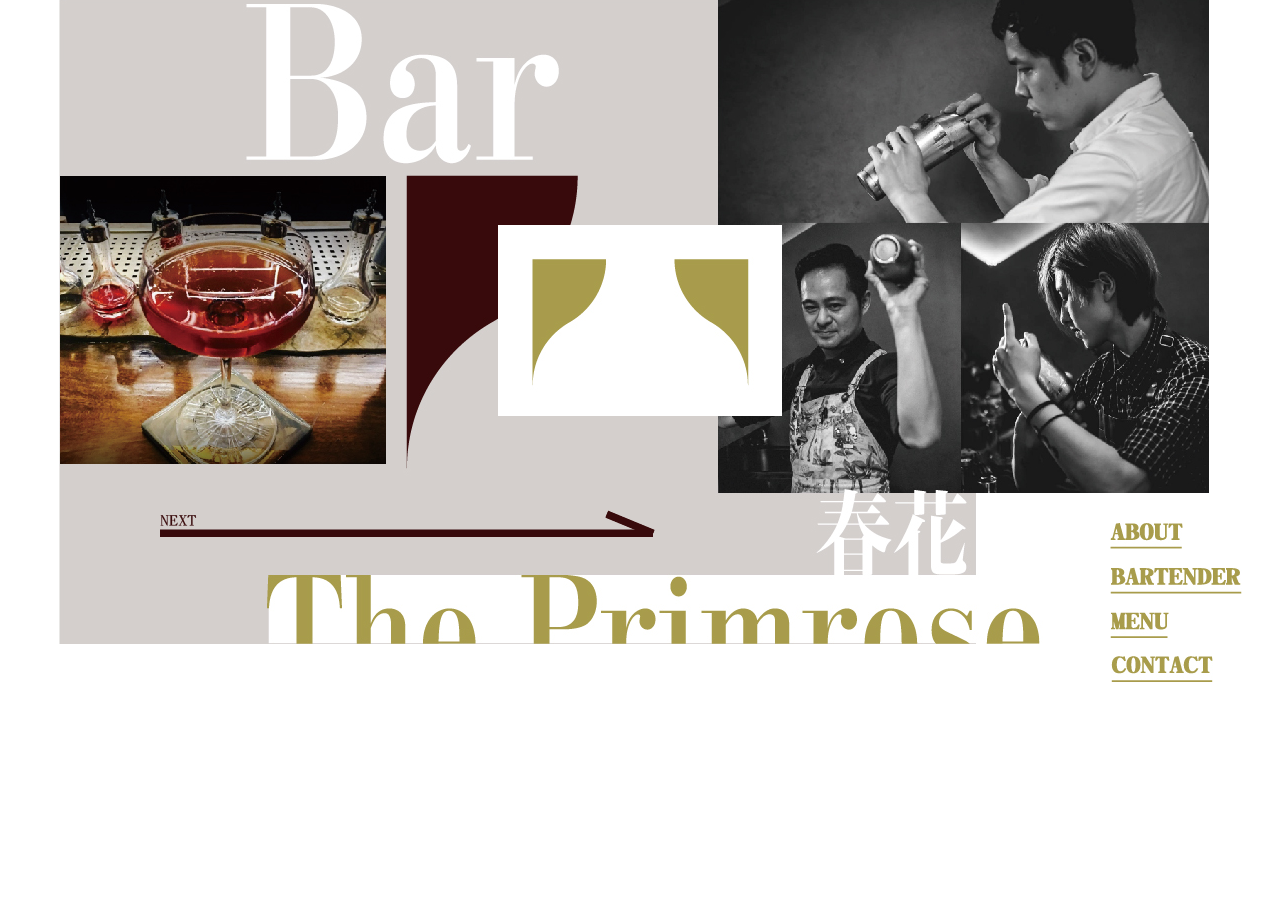
<file: index.html>
<!DOCTYPE html>
<html lang = "en">
    <head>
        <link rel="stylesheet" type="text/css" href="CSS/styles.css">
        <title>Bar春花</title>
        <meta charset="utf-8">
        <script src="https://code.jquery.com/jquery-2.1.3.min.js"></script>
        <script src="js/index.js"></script>
    </head>
        
    <body>

                <img src="images/img_cover.jpg" alt="bg" class="bg" width="1150" height="648">
                <img src="images/img_icon1.jpg" alt="icon1" class="icon1" width="284" height="191">
                <div class = "i"><a href="about.html"><img src="images/img_icon2.png" alt="icon2" id = "icon2" class="icon2" width="495" height="27"></a></div>
                <div class = "hover1"><a href="about.html"><img src="images/img_about.png" alt="about" class="about" width="83" height="41"></a></div>
                <div class = "hover2"><a href="bartender.html"><img src="images/img_bartender.png" alt="bartender" class="bartender" width="139" height="41"></a></div>
                <div class = "hover3"><a href="menu.html"><img src="images/img_menu.png" alt="menu" class="menu" width="76" height="44"></a></div>
                <div class = "hover4"><a href="contact.html"><img src="images/img_contact.png" alt="contact" class="contact" width="121" height="42"></a></div>


    </body>
</html>
</file>
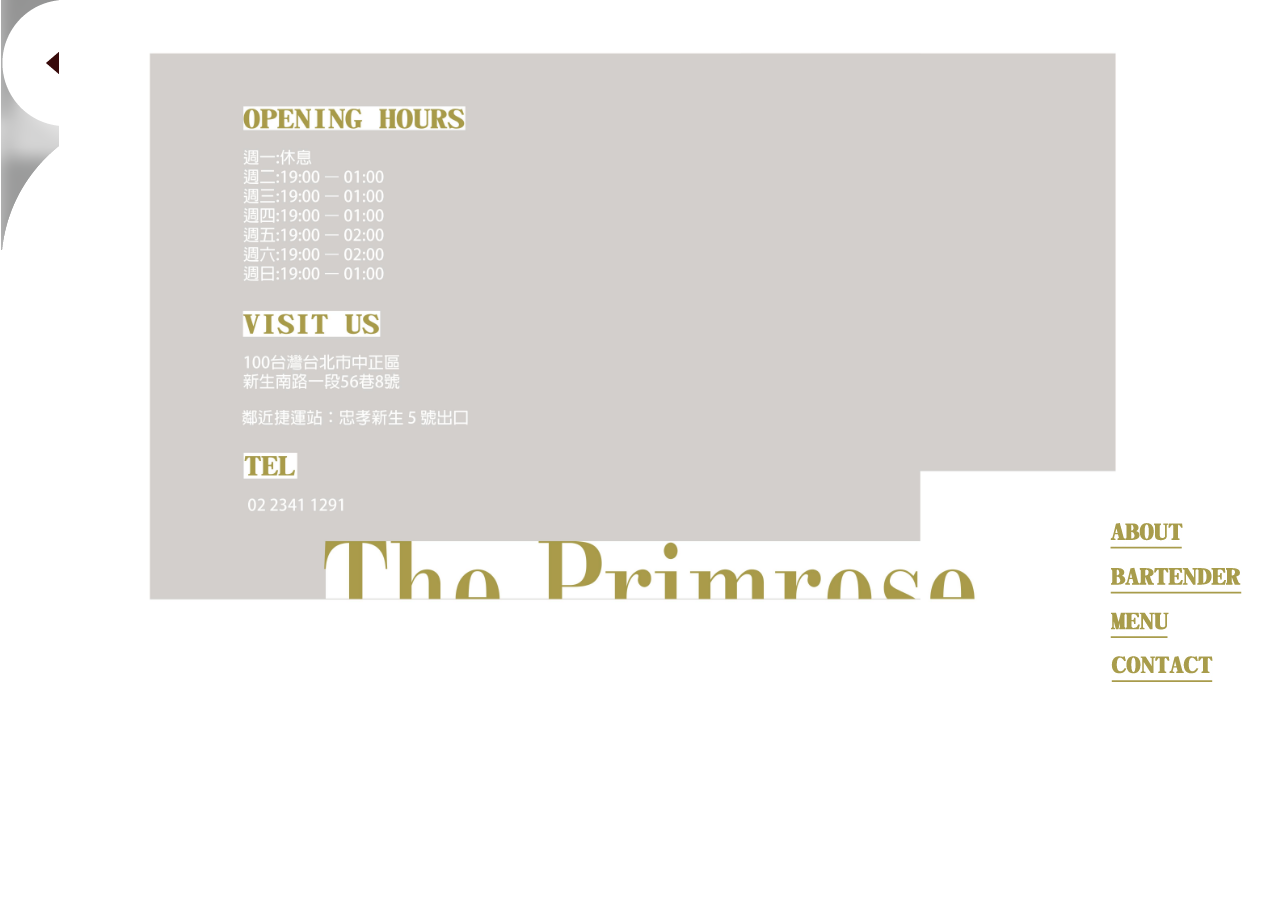
<file: contact.html>
<!DOCTYPE html>
<html>
<head>
    <link rel="stylesheet" type="text/css" href="CSS/contact.css">   
    <meta charset="utf-8">
    <script src="https://code.jquery.com/jquery-2.1.3.min.js"></script>
<title>contact</title>
</head>
<body>
   
    <img src="images/background.jpg" alt="bg" class="bg" width="1149" height="685">
   
    
    <div class = "hover1"><a href="about.html"><img src="images/img_about.png" alt="about" class="about" width="83" height="41"></a></div>
    <div class = "hover2"><a href="bartender.html"><img src="images/img_bartender.png" alt="bartender" class="bartender" width="139" height="41"></a></div>
    <div class = "hover3"><a href="menu.html"><img src="images/img_menu.png" alt="menu" class="menu" width="76" height="44"></a></div>
    <div class = "hover4"><a href="contact.html"><img src="images/img_contact.png" alt="contact" class="contact" width="121" height="42"></a></div>
    <div class = "back"><a href="index.html"><img src="images/img_back.png" alt="back" id = "back" class="back" width="180" height="250"></a></div>

    <div class = "map"> <iframe src="https://www.google.com/maps/embed?pb=!1m18!1m12!1m3!1d3614.793829086119!2d121.53002291495862!3d25.04106988396906!2m3!1f0!2f0!3f0!3m2!1i1024!2i768!4f13.1!3m3!1m2!1s0x3442a957c2d29f07%3A0x8283ed078f678d99!2zQmFy5pil6IqxVGhlIFByaW1yb3NlLeS4reato-WNgOmFkuWQp2JhciBiaXN0cm8!5e0!3m2!1szh-TW!2stw!4v1605163452227!5m2!1szh-TW!2stw" width="600" height="450" frameborder="0" style="border:0;" allowfullscreen="" aria-hidden="false" tabindex="0"></iframe></div>
        
       
    <script src="js/contact.js"></script>
    </body>
</html>
</file>
<file: CSS/styles.css>
html, body, div, span, applet, object, iframe,
h1, h2, h3, h4, h5, h6, p, blockquote, pre,
a, abbr, acronym, address, big, cite, code,
del, dfn, em, img, ins, kbd, q, s, samp,
small, strike, strong, sub, sup, tt, var,
b, u, i, center,
dl, dt, dd, ol, ul, li,
fieldset, form, label, legend,
table, caption, tbody, tfoot, thead, tr, th, td,
article, aside, canvas, details, embed, 
figure, figcaption, footer, header, hgroup, 
menu, nav, output, ruby, section, summary,
time, mark, audio, video {
	margin: 0;
	padding: 0;
	border: 0;
	font-size: 100%;
	font: inherit;
	vertical-align: baseline;
}

.main {
	display: flex;
}

.bg {
	width: 1150px;
	height: 648px;
	position: absolute;
	z-index: 1;
	margin-top: calc(25% - 324px);
	margin-bottom: calc(25% - 324px);
	margin-left: calc(50% - 581px);
	
}

.icon1 {
	position: absolute;
	z-index: 3;
	margin-top: calc(25% - 95px);
	margin-left: calc(50% - 142px);
}

.icon2 {
	position: absolute;
	z-index: 3;
	margin-top: calc(25% + 190px);
	margin-left: calc(50% - 480px);
}

.about {
	position: absolute;
	z-index: 3;
	margin-top: calc(25% + 196px);
	margin-left: calc(50% + 465px);
}

.bartender {
	position: absolute;
	z-index: 3;
	margin-top: calc(25% + 240px);
	margin-left: calc(50% + 467px);
}

.menu {
	position: absolute;
	z-index: 3;
	margin-top: calc(25% + 284px);
	margin-left: calc(50% + 462px);
}

.contact {
	position: absolute;
	z-index: 3;
	margin-top: calc(25% + 328px);
	margin-left: calc(50% + 462px);
}
</file>
<file: CSS/contact.css>
html, body, div, span, applet, object, iframe,
h1, h2, h3, h4, h5, h6, p, blockquote, pre,
a, abbr, acronym, address, big, cite, code,
del, dfn, em, img, ins, kbd, q, s, samp,
small, strike, strong, sub, sup, tt, var,
b, u, i, center,
dl, dt, dd, ol, ul, li,
fieldset, form, label, legend,
table, caption, tbody, tfoot, thead, tr, th, td,
article, aside, canvas, details, embed, 
figure, figcaption, footer, header, hgroup, 
menu, nav, output, ruby, section, summary,
time, mark, audio, video {
	margin: 0;
	padding: 0;
	border: 0;
	font-size: 100%;
	font: inherit;
	vertical-align: baseline;
}

.main {
	display: flex;
}

.bg {
	width: 1150px;
	height: 648px;
	position: absolute;
	z-index: 1;
	margin-top: calc(25% - 324px);
	margin-bottom: calc(25% - 324px);
	margin-left: calc(50% - 581px);
	
}

.icon1 {
	position: absolute;
	z-index: 3;
	margin-top: calc(25% - 95px);
	margin-left: calc(50% - 142px);
}

.icon2 {
	position: absolute;
	z-index: 3;
	margin-top: calc(25% + 190px);
	margin-left: calc(50% - 480px);
}

.about {
	position: absolute;
	z-index: 3;
	margin-top: calc(25% + 196px);
	margin-left: calc(50% + 465px);
}

.bartender {
	position: absolute;
	z-index: 3;
	margin-top: calc(25% + 240px);
	margin-left: calc(50% + 467px);
}

.menu {
	position: absolute;
	z-index: 3;
	margin-top: calc(25% + 284px);
	margin-left: calc(50% + 462px);
}

.contact {
	position: absolute;
	z-index: 3;
	margin-top: calc(25% + 328px);
	margin-left: calc(50% + 462px);
}

.map {
	position: absolute;
	z-index: 3;
	margin-top: calc(25% - 550px);
	margin-left: calc(50% - 0px);
}
</file>
